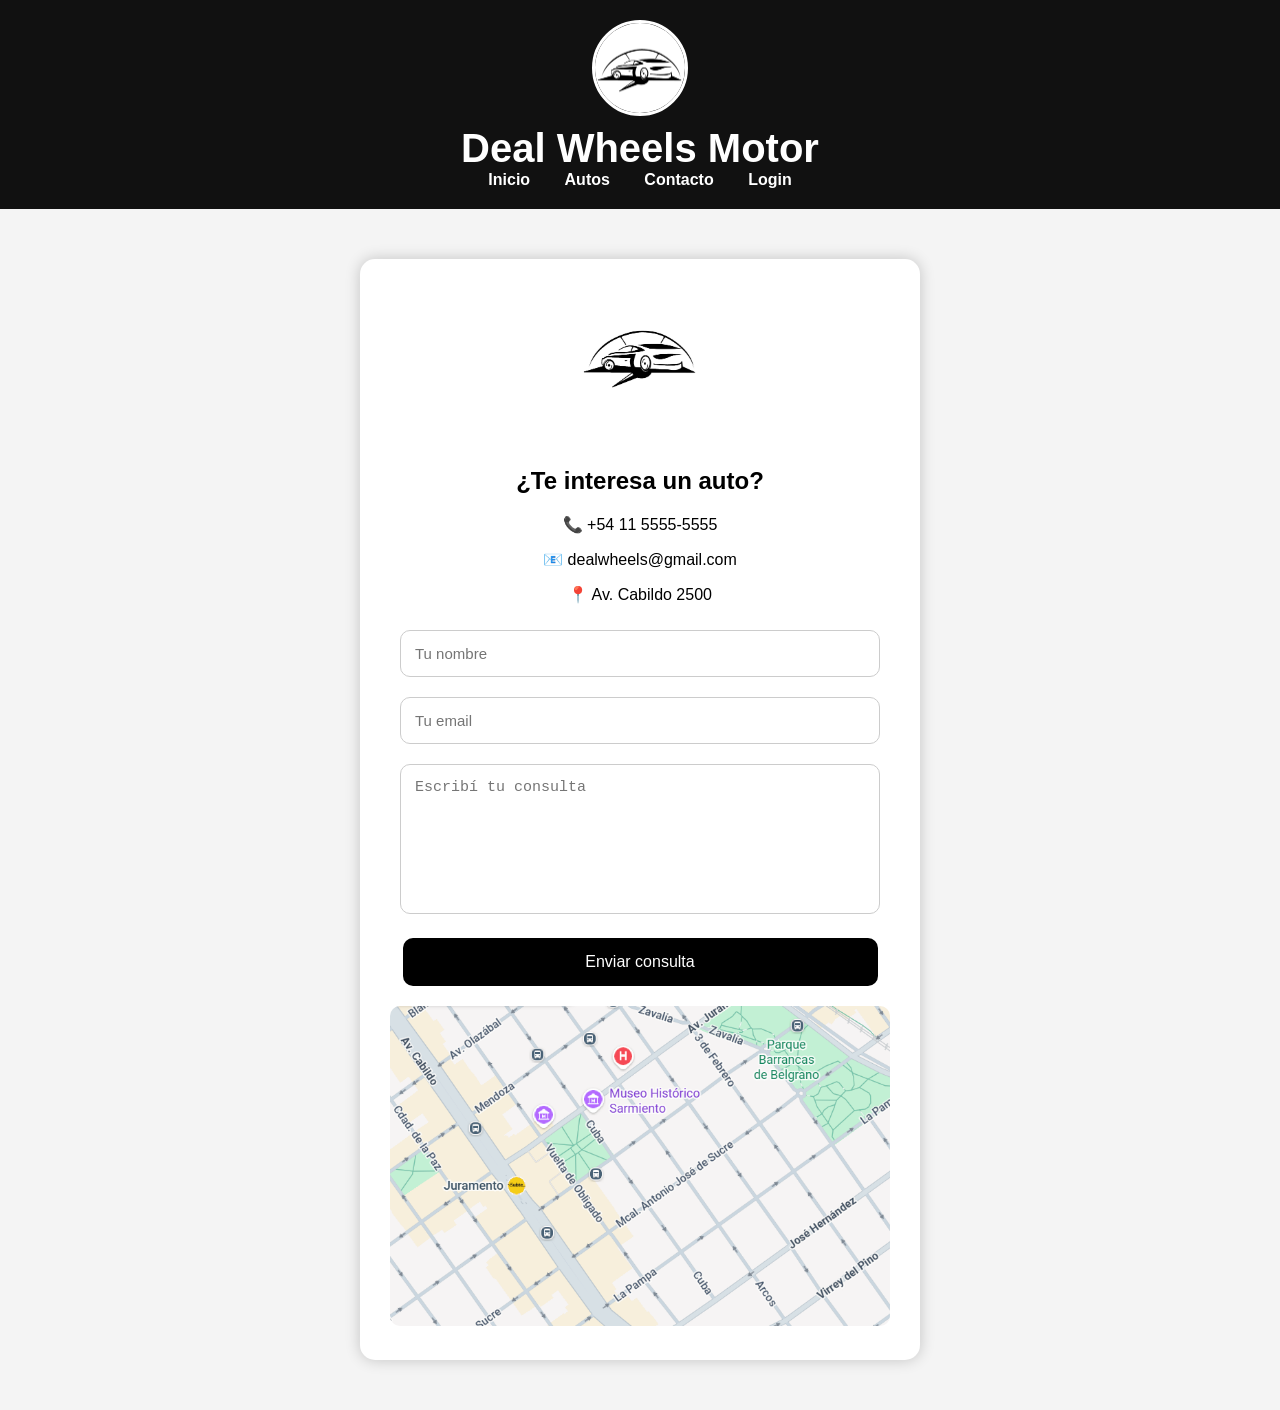
<file: contacto.html>
<!DOCTYPE html>
<html lang="es">

<head>

    <meta charset="UTF-8">

    <title>Contacto</title>

    <link rel="stylesheet" href="styles.css">

</head>

<body>

<header>

    <div class="logo-area">

        <img src="img/logo.png" class="logo">

        <h1>Deal Wheels Motor</h1>

    </div>

    <nav>

        <a href="index.html">Inicio</a>

        <a href="catalogo.html">Autos</a>

        <a href="contacto.html">Contacto</a>

        <a href="login.html">Login</a>

    </nav>

</header>

<div class="contact-box">

    <img src="img/logo.png" class="contact-logo">

    <h2>¿Te interesa un auto?</h2>

    <p>📞 +54 11 5555-5555</p>

    <p>📧 dealwheels@gmail.com</p>

    <p>📍 Av. Cabildo 2500</p>

    <!-- FORMULARIO -->

    <input
    type="text"
    placeholder="Tu nombre">

    <input
    type="email"
    placeholder="Tu email">

    <textarea
    placeholder="Escribí tu consulta"></textarea>

    <button>
        Enviar consulta
    </button>

    <!-- MAPA -->

    <img src="img/mapa.png" class="mapa">

</div>

</body>
</html>
</file>
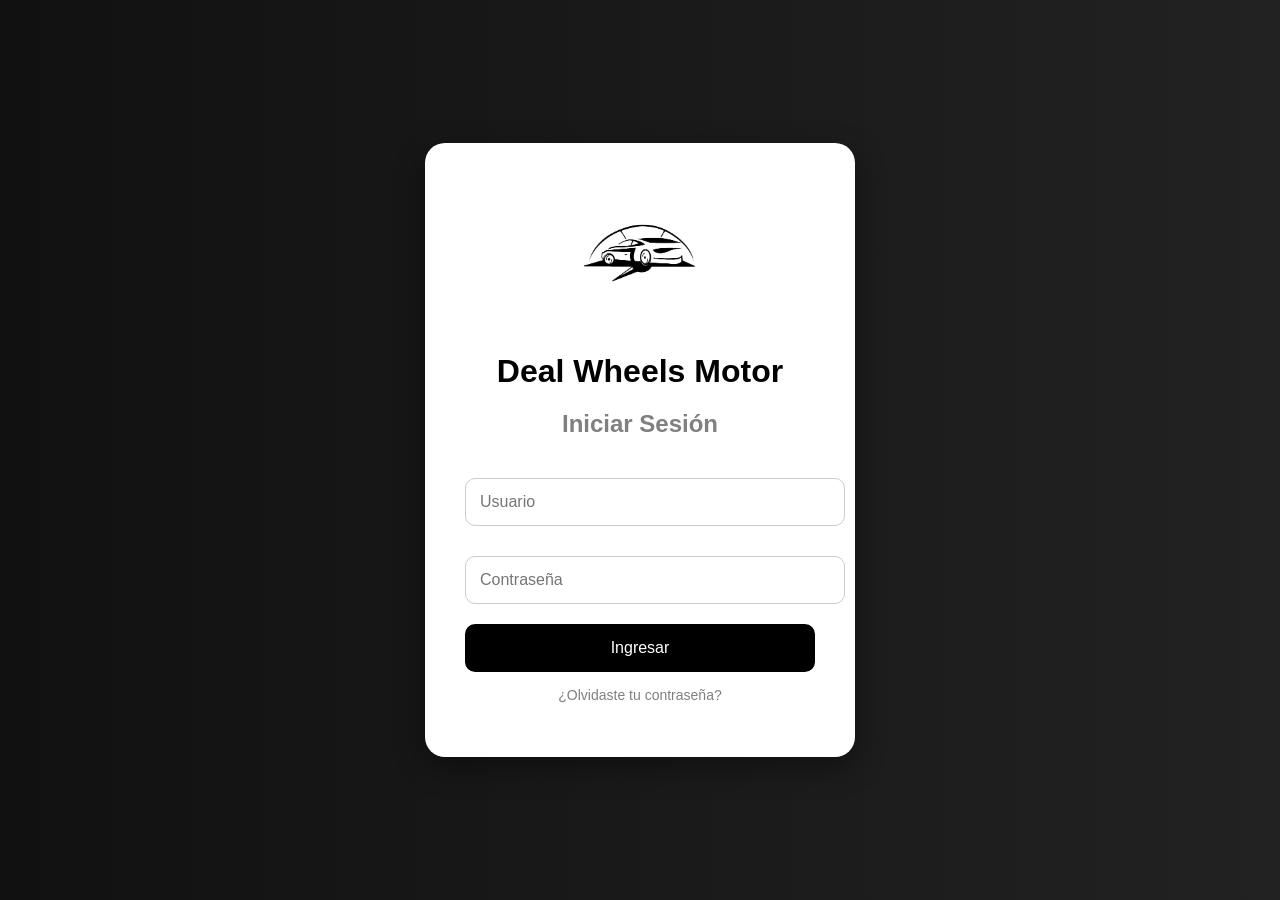
<file: login.html>
<!DOCTYPE html>
<html lang="es">

<head>

    <meta charset="UTF-8">

    <title>Login</title>

    <link rel="stylesheet" href="styles.css">

</head>

<body class="login-body">

<div class="login-box">

    <img src="img/logo.png" class="login-logo">

    <h1>Deal Wheels Motor</h1>

    <h2>Iniciar Sesión</h2>

    <input
    type="text"
    id="user"
    placeholder="Usuario">

    <input
    type="password"
    id="pass"
    placeholder="Contraseña">

    <button onclick="login()">
        Ingresar
    </button>

    <p class="forgot">
        ¿Olvidaste tu contraseña?
    </p>

</div>

<script src="script.js"></script>

</body>

</html>
</file>
<file: styles.css>
body{
    font-family: Arial, Helvetica, sans-serif;
    margin:0;
    background:#f4f4f4;
}

header{
    background:#111;
    color:white;
    padding:20px;
    text-align:center;
}

nav a{
    color:white;
    margin:0 15px;
    text-decoration:none;
    font-weight:bold;
}

.cars{
    display:grid;
    grid-template-columns:repeat(2,1fr);
    gap:30px;
    padding:40px;
}

.car-card{
    background:white;
    border-radius:12px;
    box-shadow:0 8px 20px rgba(0,0,0,0.15);
    overflow:hidden;
    text-align:center;
    transition:0.3s;
}

.car-card:hover{
    transform:scale(1.05);
}

.car-card img{
    width:100%;
    height:200px;
    object-fit:cover;
}

.car-card button{
    margin:15px;
    padding:10px 20px;
    background:black;
    color:white;
    border:none;
    border-radius:8px;
    cursor:pointer;
}

/* LOGIN */
.login{
    width:350px;
    margin:100px auto;
    background:white;
    padding:40px;
    border-radius:12px;
    box-shadow:0 8px 20px rgba(0,0,0,0.2);
    text-align:center;
}

.login input{
    width:100%;
    padding:12px;
    margin:10px 0;
}

/* DETALLES */
.detalle-card{
    width:600px;
    margin:50px auto;
    background:white;
    padding:30px;
    border-radius:12px;
}

.acordeon{
    background:#eee;
    padding:10px;
    margin:10px 0;
    cursor:pointer;
}

.acordeon p{
    display:none;
}

.acordeon.activo p{
    display:block;
}

.btn-consultar{
    width:100%;
    padding:15px;
    background:black;
    color:white;
    border:none;
    margin-top:20px;
    border-radius:8px;
}

/* LOGIN MEJORADO */

.login-container{
    width: 350px;
    margin: 100px auto;
    padding: 30px;
    background: white;
    border-radius: 12px;
    box-shadow: 0 10px 25px rgba(0,0,0,0.2);
    text-align: center;
}

.login-container input{
    width: 90%;
    padding: 12px;
    margin: 10px 0;
    border-radius: 8px;
    border: 1px solid #ccc;
}

.login-container button{
    width: 95%;
    padding: 12px;
    margin-top: 15px;
    background: black;
    color: white;
    border: none;
    border-radius: 8px;
    cursor: pointer;
}

.login-container button:hover{
    background: #333;
}

.forgot{
    margin-top: 15px;
    font-size: 14px;
    color: gray;
}

.login-box {
    width: 350px;
    margin: 100px auto;
    padding: 40px;
    background: white;
    border-radius: 12px;
    box-shadow: 0 8px 20px rgba(0,0,0,0.2);
    text-align: center;
}

.login-box input {
    width: 90%;
    padding: 10px;
    margin: 10px 0;
}

.detalle-card{
    width: 500px;
    margin: 40px auto;
    padding: 30px;
    background: white;
    border-radius: 12px;
    box-shadow: 0 8px 20px rgba(0,0,0,0.2);
}

.acordeon{
    background:#eee;
    margin:10px 0;
    padding:10px;
    cursor:pointer;
}

.acordeon p{
    display:none;
}

.acordeon.activo p{
    display:block;
}

/* CONTACTO */

.contact-container{
    width: 70%;
    margin: 40px auto;
    background: white;
    padding: 30px;
    border-radius: 12px;
    box-shadow: 0 10px 25px rgba(0,0,0,0.15);
}

.contact-container input,
.contact-container textarea{
    width: 100%;
    padding: 12px;
    margin: 10px 0;
    border-radius: 8px;
    border: 1px solid #ccc;
}

.contact-container textarea{
    height: 120px;
    resize: none;
}

.contact-container button{
    width: 100%;
    padding: 15px;
    background: black;
    color: white;
    border: none;
    border-radius: 10px;
    cursor: pointer;
}

.contact-container button:hover{
    background: #333;
}
.logo-container{
    display:flex;
    justify-content:center;
    align-items:center;
    gap:20px;
    margin-bottom:20px;
}

.logo{
    width:90px;
}

.subtitulo{
    color:#ccc;
    margin-top:-10px;
    font-size:14px;
}

header h1{
    margin:0;
    font-size:40px;
}
.busqueda{
    display:flex;
    justify-content:center;
    gap:15px;
    margin:30px;
}

.busqueda input,
.busqueda select{
    padding:10px;
    border-radius:8px;
    border:1px solid #ccc;
}

/* LOGIN */

.login-body{

    background: linear-gradient(
    to right,
    #111,
    #222
    );

    height: 100vh;

    display: flex;

    justify-content: center;

    align-items: center;

}

.login-box{

    background: white;

    padding: 40px;

    width: 350px;

    border-radius: 20px;

    text-align: center;

    box-shadow: 0 10px 30px rgba(0,0,0,0.4);

}

.login-logo{

    width: 120px;

    margin-bottom: 10px;

}

.login-box h1{

    margin-bottom: 5px;

}

.login-box h2{

    margin-bottom: 30px;

    color: gray;

}

.login-box input{

    width: 100%;

    padding: 14px;

    margin-bottom: 20px;

    border-radius: 10px;

    border: 1px solid #ccc;

    font-size: 16px;

}

.login-box button{

    width: 100%;

    padding: 15px;

    background: black;

    color: white;

    border: none;

    border-radius: 10px;

    font-size: 16px;

    cursor: pointer;

    transition: 0.3s;

}

.login-box button:hover{

    background: #333;

}

.forgot{

    margin-top: 15px;

    color: gray;

    font-size: 14px;

    cursor: pointer;

}
.filtros{

    display: flex;

    gap: 20px;

    justify-content: center;

    align-items: center;

    padding: 30px;

    flex-wrap: wrap;

}

.filtros input,
.filtros select{

    padding: 12px;

    border-radius: 10px;

    border: 1px solid #ccc;

    font-size: 16px;

}
.contact-box{

    background: white;

    width: 80%;

    margin: 40px auto;

    padding: 40px;

    border-radius: 20px;

    text-align: center;

    box-shadow: 0 8px 20px rgba(0,0,0,0.15);

}

.contacto-logo{

    width: 150px;

    margin-bottom: 20px;

}

.mapa{

    width: 100%;

    border-radius: 15px;

    margin-top: 20px;

}

.contact-box{

    background: white;

    width: 500px;

    margin: 50px auto;

    padding: 30px;

    border-radius: 15px;

    text-align: center;

    box-shadow: 0 0 15px rgba(0,0,0,0.2);

}

.contact-logo{

    width: 120px;

    margin-bottom: 20px;

}

.mapa{

    width: 100%;

    border-radius: 10px;

    margin-top: 20px;
}

.logo{
    width: 90px;
    height: 90px;
    object-fit: cover;
    border-radius: 50%;
    border: 3px solid white;
    margin-bottom: 10px;
}

.logo-area{

    display: flex;

    flex-direction: column;

    align-items: center;

}

.contact-box input,
.contact-box textarea{

    width: 90%;

    padding: 14px;

    margin: 10px 0;

    border-radius: 10px;

    border: 1px solid #ccc;

    font-size: 15px;

}

.contact-box textarea{

    height: 120px;

    resize: none;

}

.contact-box button{

    width: 95%;

    padding: 15px;

    background: black;

    color: white;

    border: none;

    border-radius: 10px;

    font-size: 16px;

    cursor: pointer;

    margin-top: 10px;

}

.contact-box button:hover{

    background: #333;

}

.detalle-img{

    width:100%;

    height:300px;

    object-fit:cover;

    border-radius:10px;

    margin-bottom:20px;

}
</file>
